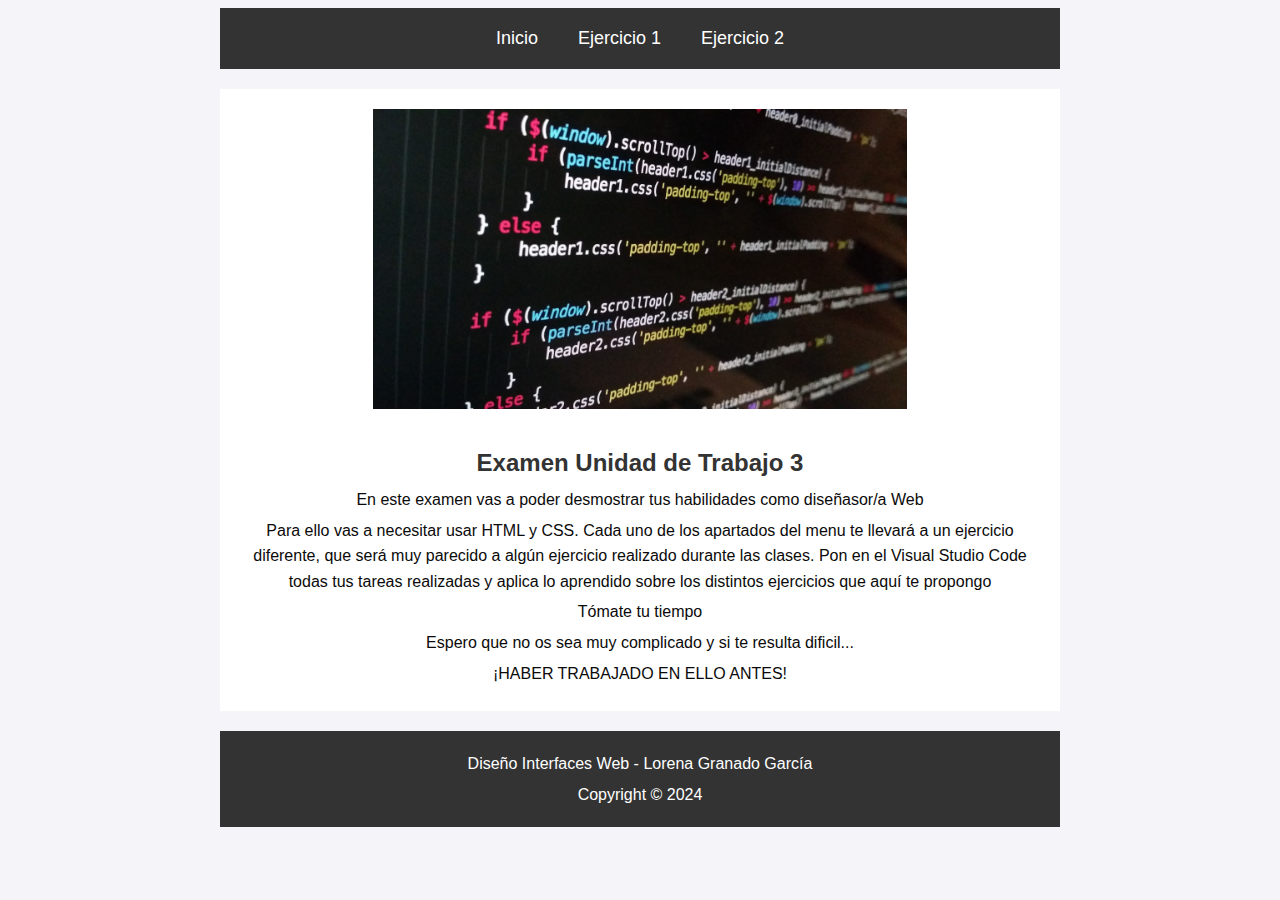
<file: index.html>
<!DOCTYPE html>
<html lang="es">
<head>
    <meta charset="UTF-8">
    <meta name="viewport" content="width=device-width, initial-scale=1.0">
    <title>Examen UT 3</title>
    <link rel="stylesheet" href="css/estilo.css">
</head>
<body>
<div class="main_container">
    <header> 
        <nav>
            <ul>
                <li><a href="index.html">Inicio</a></li>
                <li><a href="ejercicio1.html">Ejercicio 1</a></li>
                <li><a href="ejercicio2.html">Ejercicio 2</a></li>
            </ul>
        </nav>
    </header>
    <main>
        <img src="img/technology-1283624_1280.jpg" alt="imagencode">
        <section>
            <h1>Examen Unidad de Trabajo 3</h1>
            <p>En este examen vas a poder desmostrar tus habilidades como diseñasor/a Web</p>
            <p>Para ello vas a necesitar usar HTML y CSS. Cada uno de los apartados del menu te llevará a un ejercicio diferente, que será muy parecido a algún ejercicio realizado durante las clases. Pon en el Visual Studio Code todas tus tareas realizadas y aplica lo aprendido sobre los distintos ejercicios que aquí te propongo</template></p>
            <p>Tómate tu tiempo</p>
            <p>Espero que no os sea muy complicado y si te resulta dificil... </p>
            <p>¡HABER TRABAJADO EN ELLO ANTES!</p>
        </section>
    </main>
    <footer>
        <p>Diseño Interfaces Web - Lorena Granado García</p>
        <p>Copyright &copy; 2024</p>
    </footer>
</div>
</body>
</html>
</file>
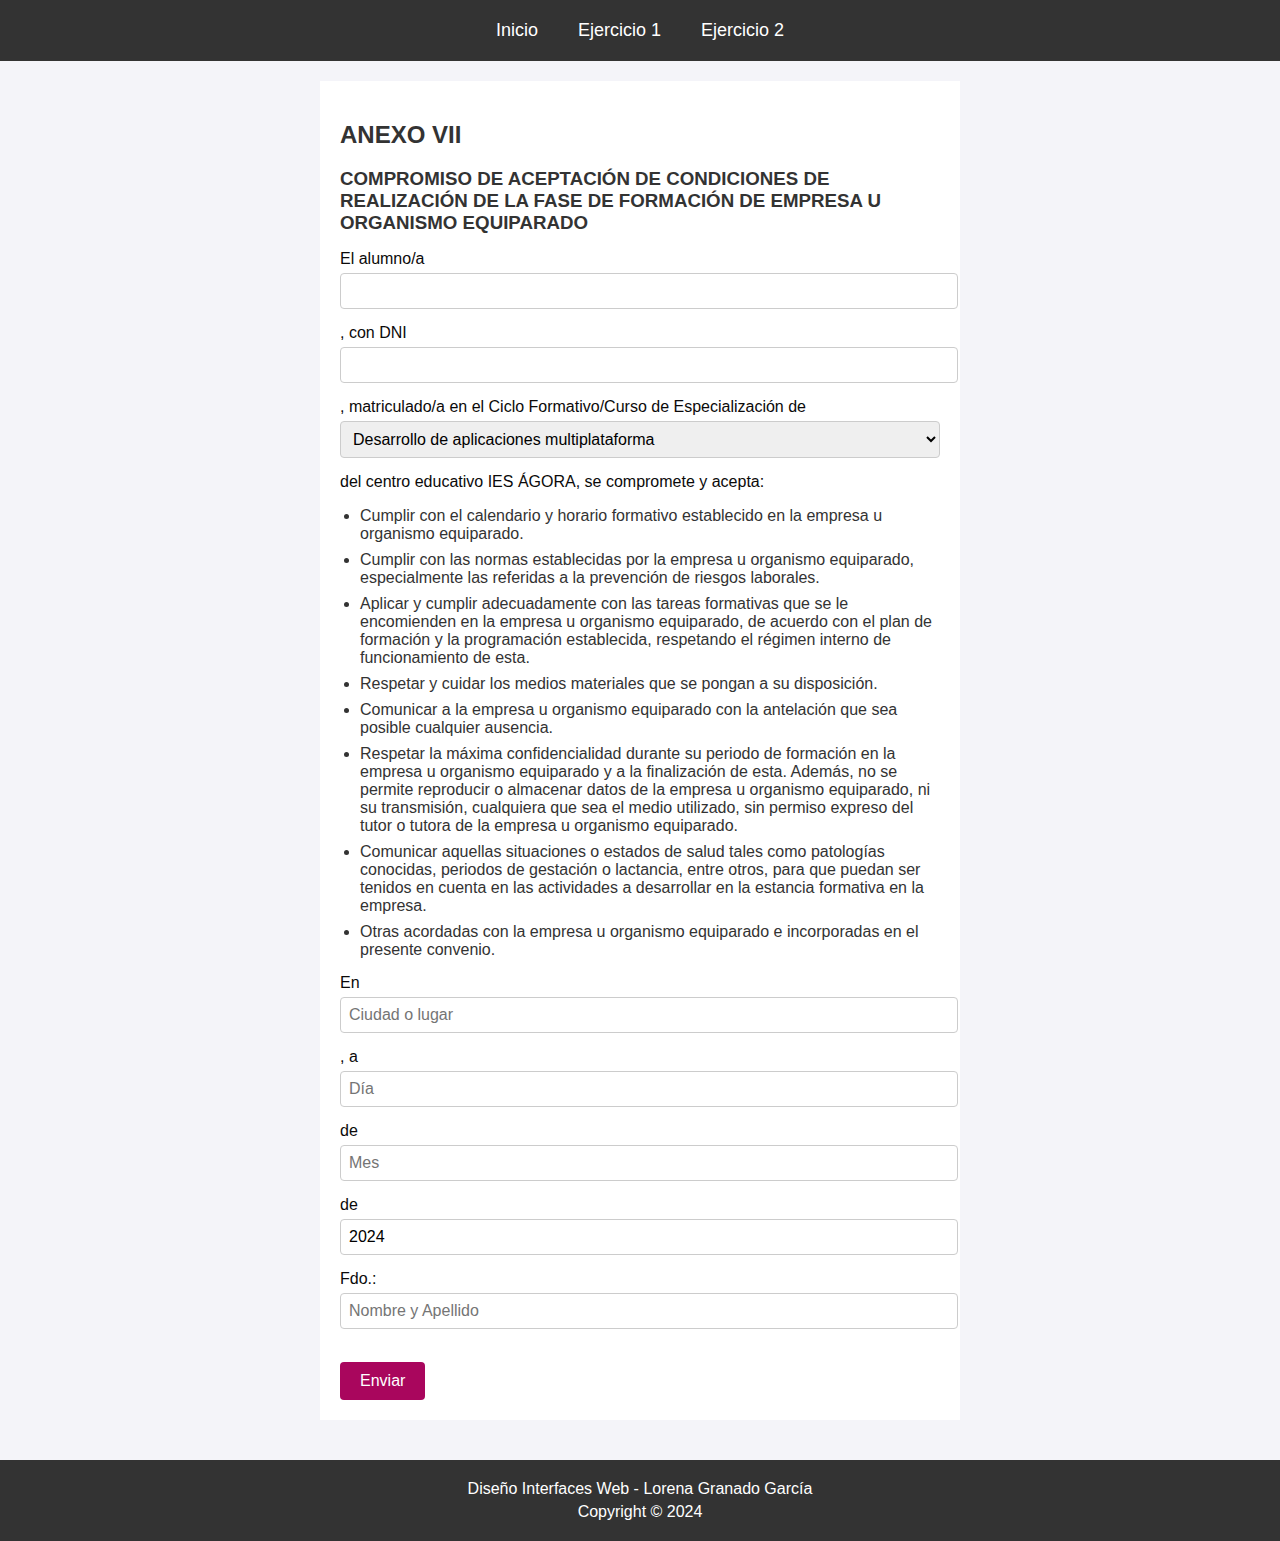
<file: ejercicio1.html>
<!DOCTYPE html>
<html lang="es">
<head>
    <meta charset="UTF-8">
    <meta name="viewport" content="width=device-width, initial-scale=1.0">
    <title>Examen UT 3</title>
    <link rel="stylesheet" href="css/estiloej1.css">
</head>
<body>
    <header> 
        <nav>
            <ul>
                <li><a href="index.html">Inicio</a></li>
                <li><a href="ejercicio1.html">Ejercicio 1</a></li>
                <li><a href="ejercicio2.html">Ejercicio 2</a></li>
            </ul>
        </nav>
    </header>
    
    <form action="datos.php" method="post">
        <h2>ANEXO VII</h2>
        <h3>COMPROMISO DE ACEPTACIÓN DE CONDICIONES DE REALIZACIÓN DE LA FASE DE FORMACIÓN DE EMPRESA U ORGANISMO EQUIPARADO</h3>
        <p>El alumno/a <input type="text" name="nombre_apell" id="nombre_apell">, con DNI<input type="text" name="dni" id="dni">, matriculado/a en el Ciclo Formativo/Curso de Especialización de <select name="curso" id="curso">
            <option value="dam">Desarrollo de aplicaciones multiplataforma</option>
            <option value="daw">Desarrollo de aplicaciones web</option>
            <option value="asir">Administración de sistemas microinformáticos en red</option>
            <option value="ai-bigdata">Curso de especialización de inteligencia artificial y big data</option>
        </select> del centro educativo IES ÁGORA, se compromete y acepta:</p>
        <ul>
            <li>Cumplir con el calendario y horario formativo establecido en la empresa u organismo equiparado.</li>
            <li>Cumplir con las normas establecidas por la empresa u organismo equiparado, especialmente las referidas a la prevención de riesgos laborales.</li>
            <li>Aplicar y cumplir adecuadamente con las tareas formativas que se le encomienden en la empresa u organismo equiparado, de acuerdo con el plan de formación y la programación establecida, respetando el régimen interno de funcionamiento de esta.</li>
            <li>Respetar y cuidar los medios materiales que se pongan a su disposición.</li>
            <li>Comunicar a la empresa u organismo equiparado con la antelación que sea posible cualquier ausencia.</li>
            <li>Respetar la máxima confidencialidad durante su periodo de formación en la empresa u organismo equiparado y a la finalización de esta. Además, no se permite reproducir o almacenar datos de la empresa u organismo equiparado, ni su transmisión, cualquiera que sea el medio utilizado, sin permiso expreso del tutor o tutora de la empresa u organismo equiparado.</li>
            <li>Comunicar aquellas situaciones o estados de salud tales como patologías conocidas, periodos de gestación o lactancia, entre otros, para que puedan ser tenidos en cuenta en las actividades a desarrollar en la estancia formativa en la empresa.</li>
            <li>Otras acordadas con la empresa u organismo equiparado e incorporadas en el presente convenio.</li>
        </ul>
        En <input type="text" id="lugar" name="lugar" placeholder="Ciudad o lugar">, a <input type="number" id="dia" name="dia" min="1" max="31" placeholder="Día"> de <input type="text" id="mes" name="mes" placeholder="Mes"> de <input type="number" id="anio" name="anio" value="2024" min="2020" max="2030"><br/>
        Fdo.: <input type="text" id="firma" name="firma" placeholder="Nombre y Apellido"><br><br>
        <input type="submit" value="Enviar">
    </form>
    <footer>
        <p>Diseño Interfaces Web - Lorena Granado García</p>
        <p>Copyright &copy; 2024</p>
    </footer>
</body>
</html>
</file>
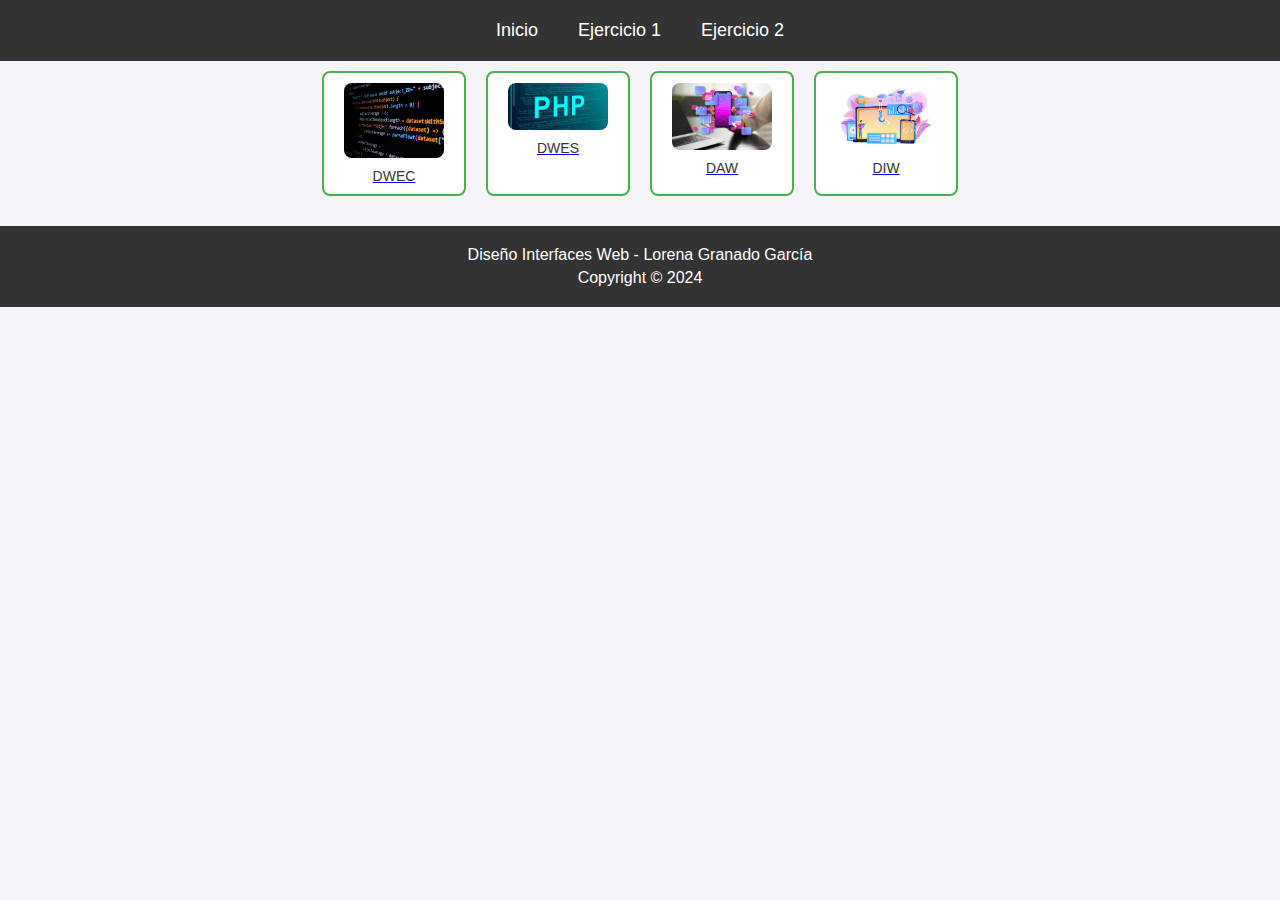
<file: ejercicio2.html>
<!DOCTYPE html>
<html lang="es">
<head>
    <meta charset="UTF-8">
    <meta name="viewport" content="width=device-width, initial-scale=1.0">
    <title>Examen UT 3</title>
    <link rel="stylesheet" href="css/estiloej2.css">
</head>
    <body>
        <header> 
            <nav>
                <ul>
                    <li><a href="index.html">Inicio</a></li>
                    <li><a href="ejercicio1.html">Ejercicio 1</a></li>
                    <li><a href="ejercicio2.html">Ejercicio 2</a></li>
                </ul>
            </nav>
        </header>
        <div class="button-container">
            <a href="www.openwebinars.com" class="button">
                <img src="img/js.jpg" alt="DWEC">
                <span>DWEC</span>
            </a>
            <a href="www.openwebinars.com" class="button">
                <img src="img/php.jpg" alt="DWES">
                <span>DWES</span>
            </a>
            <a href="www.openwebinars.com" class="button">
                <img src="img/DAW.jpg" alt="DAW">
                <span>DAW</span>
            </a>
            <a href="www.openwebinars.com" class="button">
                <img src="img/interfaz-web-scaled.jpg" alt="DIW">
                <span>DIW</span>
            </a>
        </div>
        <footer>
            <p>Diseño Interfaces Web - Lorena Granado García</p>
            <p>Copyright &copy; 2024</p>
        </footer>
    </body>
    </html>
</file>
<file: css/estilo.css>
body{
    font-family: Arial, sans-serif;
    background-color: #f4f4f9;
    color: #0b0a0a;
    
    display: flex;
    flex-direction: column;
    align-items: center;
    
}
header {
    width: 100%;
    background-color: #333;
}

nav ul {
    list-style-type: none;
    padding: 0;
    margin: 0;
    display: flex;
    justify-content: center;
}

nav ul li {
    margin: 20px;
}

nav ul li a {
    color: #fff;
    text-decoration: none;
    font-size: 18px;
}

nav ul li a.active {
    color: #d12a2a; 
}

img {
    max-width: 100%;
    height: 300px;
    margin-bottom: 20px;
}

main {
    width: 100%;
    max-width: 800px;
    text-align: center;
    background-color: #fff;
    padding: 20px;
    margin-top: 20px;
}

h1 {
    font-size: 24px;
    color: #333;
    margin-bottom: 10px;
}

p {
    line-height: 1.6;
    margin: 5px ;
}

footer {
    width: 100%;
    background-color: #333;
    color: #fff;
    text-align: center;
    padding: 15px 0;
    margin-top: 20px;
}

footer p {
    margin: 5px ;
}



/* Emilio Manuel Tamayo Morillo*/
</file>
<file: css/estiloej1.css>
body{
    font-family: Arial, sans-serif;
    background-color: #f4f4f9;
    color: #0b0a0a;
    margin: 0;
    padding: 0;
    display: flex;
    flex-direction: column;
    align-items: center;
    
}

header {
    width: 100%;
    background-color: #333;
}
nav ul {
    list-style-type: none;
    padding: 0;
    margin: 0;
    display: flex;
    justify-content: center;
}

nav ul li {
    margin: 20px;
}

nav ul li a {
    color: #fff;
    text-decoration: none;
    font-size: 18px;
}


footer {
    width: 100%;
    background-color: #333;
    color: #fff;
    text-align: center;
    padding: 15px ;
    margin-top: 20px;
}

footer p {
    margin: 5px 0;
}

main {
    display: flex;
    width: 100%;
}


form {
    background-color: #fff;
    width: 90%;
    max-width: 600px;
    margin: 20px;
    padding: 20px;
    text-align: left; 
}

form h2, form h3 {
    color: #333;
    margin-bottom: 10px;
    text-align: left; 
}

form p {
    text-align: left; 
    margin-bottom: 15px;
}

form ul {
    list-style-type: disc;
    padding-left: 20px;
    text-align: left;
    margin-bottom: 15px;
}

form ul li {
    margin-bottom: 8px;
    color: #333;
}


form input[type="submit"] {
    background-color:  #a9065d; 
    color: #fff;
    padding: 10px 20px;
    border: none;
    border-radius: 4px;
    font-size: 16px;
   
   
}

form input[type="submit"]:hover {
    background-color: #32cd32; 
}


form label {
    display: block;
    text-align: left;
    font-weight: bold;
    margin-top: 10px;
}


form input[type="text"],
form input[type="number"],
form select {
    width: 100%;
    padding: 8px;
    margin-top: 5px;
    margin-bottom: 15px;
    border: 1px solid #ccc;
    border-radius: 4px;
    font-size: 16px;
    outline: none; 
}


/* Emilio Manuel Tamayo Morillo*/
</file>
<file: css/estiloej2.css>
body{
    font-family: Arial, sans-serif;
    background-color: #f4f4f9;
    color: #0b0a0a;
    margin: 0;
    padding: 0;
    display: flex;
    flex-direction: column;
    align-items: center;
    
}

header {
    width: 100%;
    background-color: #333;
}

footer {
    width: 100%;
    background-color: #333;
    color: #fff;
    text-align: center;
    padding: 15px 0;
    margin-top: 20px;
}

footer p {
    margin: 5px;
}

nav ul {
    list-style-type: none;
    padding: 0;
    margin: 0;
    display: flex;
    justify-content: center;
}

nav ul li {
    margin: 20px;
}


nav ul li a {
    color: #fff;
    text-decoration: none;
    font-size: 18px;
}



.button-container {
    display: flex;
    justify-content: space-around;
   
}

.button {
    display: flex;
    flex-direction: column;
    align-items: center;
    background-color: #fff;
    border: 2px solid #4CAF50;
    padding: 10px;
    margin: 10px;
    border-radius: 8px;
    text-align: center;
    width: 120px; /
}

.button img {
    width: 100px;
    height: auto;
    margin-bottom: 10px;
    border-radius: 8px;
}

.button span {
    font-size: 14px;
    color: #333;
    
}

/* Emilio Manuel Tamayo Morillo*/
</file>
